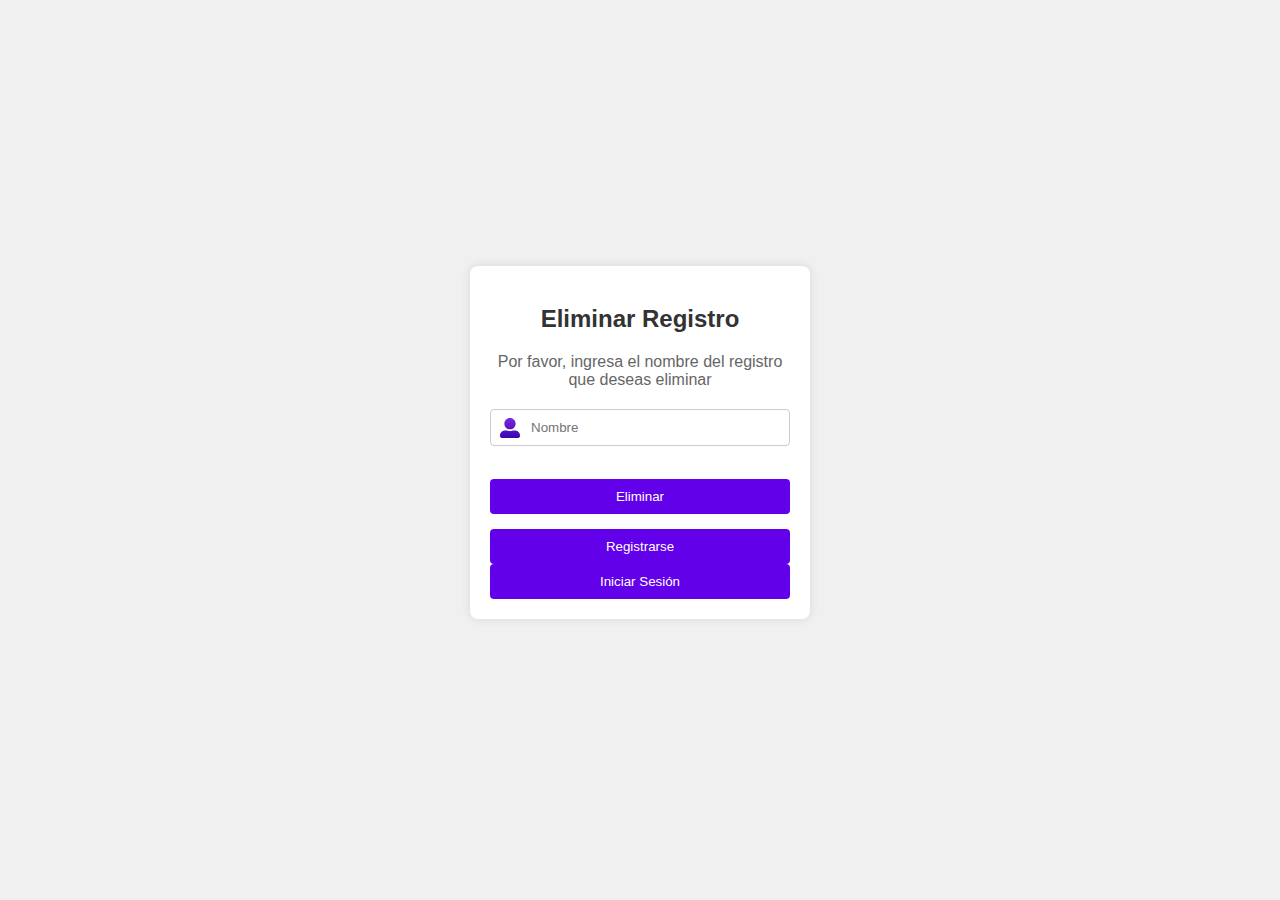
<file: formularios/eliminar.html>
<!DOCTYPE html>
<html lang="es">
<head>
    <meta charset="UTF-8">
    <meta name="viewport" content="width=device-width, initial-scale=1.0">
    <title>Eliminar Registro</title>
    <link rel="stylesheet" href="style.css">
</head>
<body>
    <div class="form-container">
        <form action="eliminar.php" method="POST">
            <h2>Eliminar Registro</h2>
            <p>Por favor, ingresa el nombre del registro que deseas eliminar</p>

            <div class="input-wrapper">
                <input type="text" name="name" placeholder="Nombre" required>
                <img class="input-icon" src="images/name.svg" alt="">
            </div>
            <br>
            <button type="submit" name="delete">Eliminar</button>

            <div class="register-form">
                <a href="registrarse.html"><button type="button">Registrarse</button></a>
                <a href="index.html"><button type="button">Iniciar Sesión</button></a>
            </div>
        </form>
    </div>
</body>
</html>
</file>
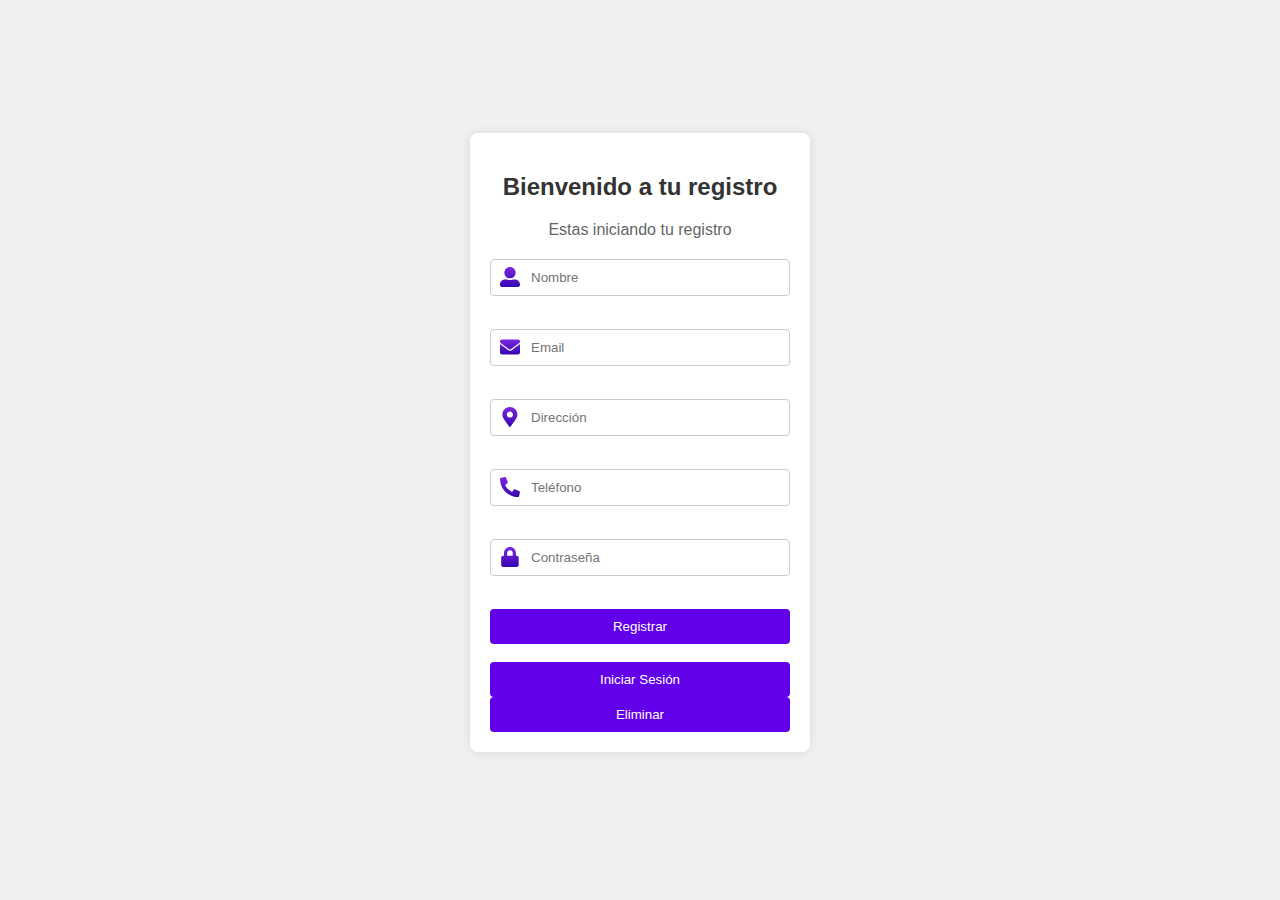
<file: formularios/registrarse.html>
<!DOCTYPE html>
<html lang="es">
<head>
    <meta charset="UTF-8">
    <meta name="viewport" content="width=device-width, initial-scale=1.0">
    <title>Registro</title>
    <link rel="stylesheet" href="style.css">
    <script src="validacion.js" defer></script>
</head>
<body>
    <form action="registrar.php" method="POST" id="register-form">
        <h2>Bienvenido a tu registro</h2>
        <p>Estas iniciando tu registro</p>

        <div class="input-wrapper">
            <input type="text" name="name" placeholder="Nombre" required>
            <img class="input-icon" src="images/name.svg" alt="">
            <span class="error-message" id="name-error"></span>
        </div>
        <br>
        <div class="input-wrapper">
            <input type="email" name="email" placeholder="Email" required>
            <img class="input-icon" src="images/email.svg" alt="">
            <span class="error-message" id="email-error"></span>
        </div>
        <br>
        <div class="input-wrapper">
            <input type="text" name="direction" placeholder="Dirección" required>
            <img class="input-icon" src="images/direction.svg" alt="">
            <span class="error-message" id="direction-error"></span>
        </div>
        <br>
        <div class="input-wrapper">
            <input type="text" name="phone" placeholder="Teléfono" required>
            <img class="input-icon" src="images/phone.svg" alt="">
            <span class="error-message" id="phone-error"></span>
        </div>
        <br>
        <div class="input-wrapper">
            <input type="password" name="password" placeholder="Contraseña" required>
            <img class="input-icon" src="images/password.svg" alt="">
            <span class="error-message" id="password-error"></span>
        </div>
        <br>
        <button type="submit" name="register">Registrar</button>
        <br><br>
        <div class="additional-actions">
            <a href="index.html"><button type="button">Iniciar Sesión</button></a>
            <a href="eliminar.html"><button type="button">Eliminar</button></a>
        </div>
    </form>
</body>
</html>
</file>
<file: formularios/style.css>
body {
    font-family: Arial, sans-serif;
    background-color: #f0f0f0;
    display: flex;
    justify-content: center;
    align-items: center;
    height: 100vh;
    margin: 0;
}

form {
    background: #fff;
    padding: 20px;
    border-radius: 8px;
    box-shadow: 0 0 10px rgba(0, 0, 0, 0.1);
    width: 300px;
    text-align: center;
    margin-bottom: 15px; /* Añadido para el margen inferior entre formularios */
}

.register-form {
    width: 300px; /* Asegura que tenga el mismo ancho que el formulario */
    text-align: center; /* Centra el botón dentro del div */
    margin-top: 15px; /* Añadido para espacio adicional si es necesario */
}

h2 {
    margin-bottom: 20px;
    color: #333;
}

p {
    margin-bottom: 20px;
    color: #666;
}

.input-wrapper {
    position: relative;
    margin-bottom: 15px;
}

.input-wrapper input {
    width: 100%;
    padding: 10px;
    padding-left: 40px;
    box-sizing: border-box;
    border: 1px solid #ccc;
    border-radius: 4px;
}

.input-icon {
    position: absolute;
    left: 10px;
    top: 50%;
    transform: translateY(-50%);
    width: 20px;
    height: 20px;
}

button {
    background-color: #6200ea;
    color: white;
    padding: 10px;
    border: none;
    border-radius: 4px;
    cursor: pointer;
    width: 100%;
}

button:hover {
    background-color: #3700b3;
}

h3.success {
    color: green;
}

h3.error {
    color: red;
}

p.error {
    color: red;
    text-align: center;
    margin-top: 10px;
}
</file>
